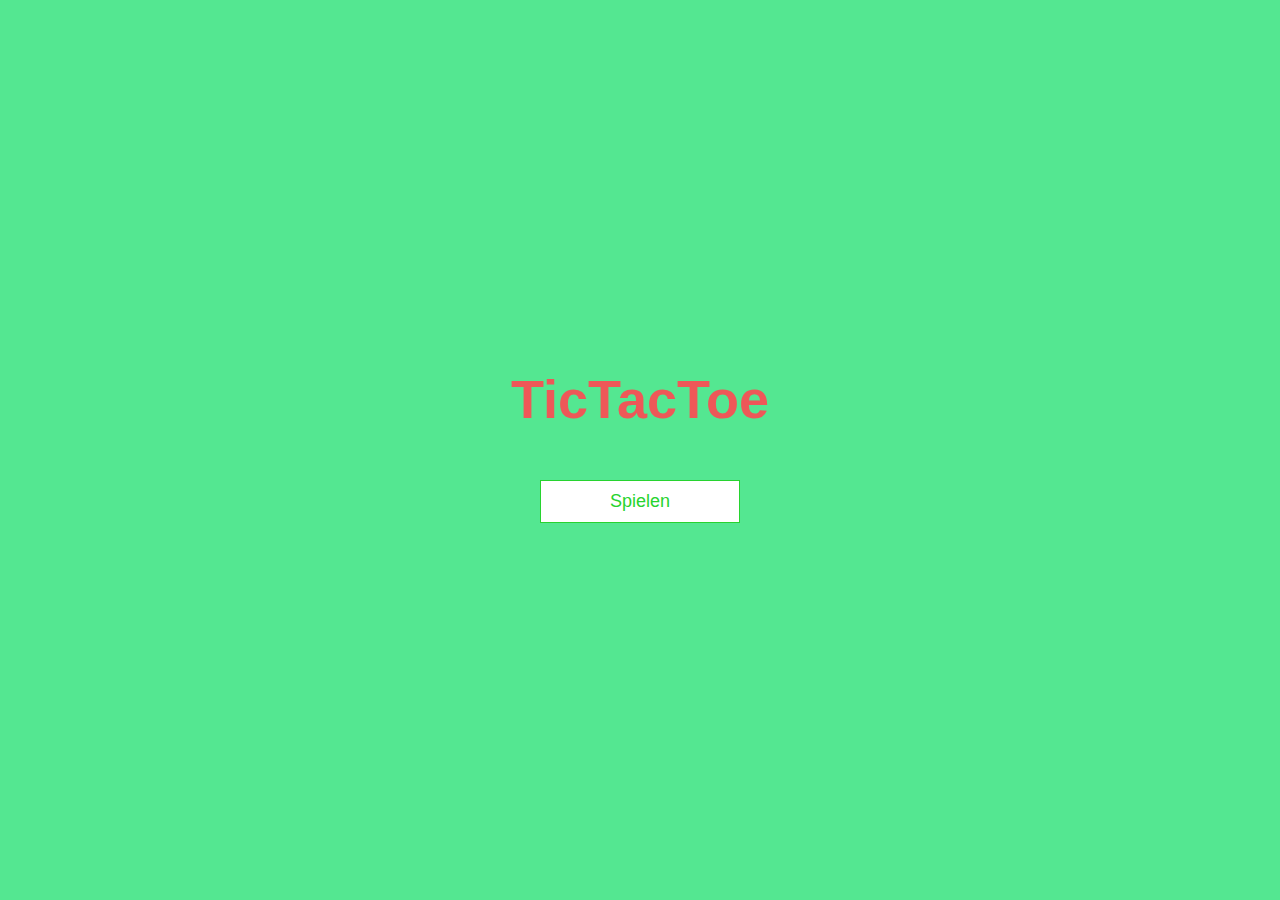
<file: index.html>
<!DOCTYPE html>
<html lang="en">
<head>
    <meta charset="UTF-8">
    <meta http-equiv="X-UA-Compatible" content="IE=edge">
    <meta name="viewport" content="width=device-width, initial-scale=1.0">
    <title>TicTacToe - Hauptmenü</title>
    <link rel="apple-touch-icon" sizes="180x180" href="https://avatars.akamai.steamstatic.com/e1c8682208bca945298b1ab9dfecfb688dfabe0f_full.jpg">
	<link rel="icon" type="image/png" sizes="32x32" href="https://avatars.akamai.steamstatic.com/e1c8682208bca945298b1ab9dfecfb688dfabe0f_full.jpg">
	<link rel="icon" type="image/png" sizes="16x16" href="https://avatars.akamai.steamstatic.com/e1c8682208bca945298b1ab9dfecfb688dfabe0f_full.jpg">
    <link rel="stylesheet" href="app.css">
</head>
<body>
    <div class="container">
        <div id="home" class="flex-center flex-column">
            <h1>TicTacToe</h1>
            <a class="btn" href="/ttt/tic-tac-toe.html">Spielen</a>
        </div>
    </div>
</body>
</html>
</file>
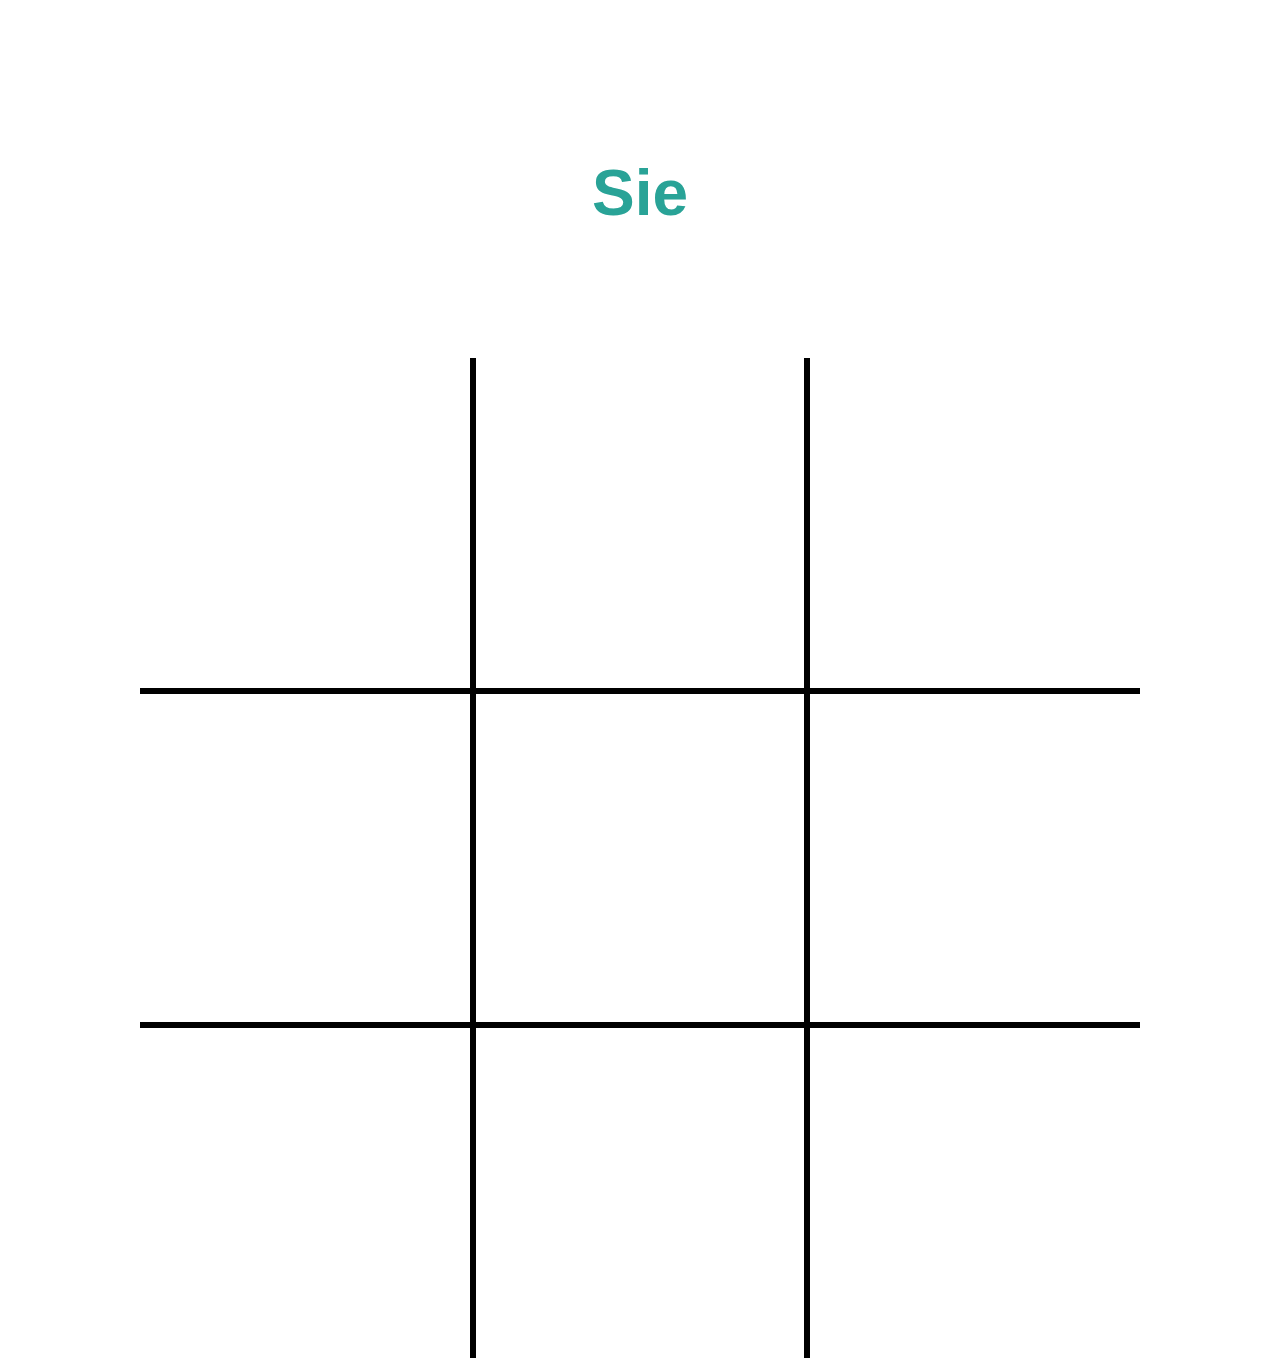
<file: tic-tac-toe.html>
<!DOCTYPE html>
<html lang="de">
<head>
    <meta charset="UTF-8">
    <meta http-equiv="X-UA-Compatible" content="IE=edge">
    <meta name="viewport" content="width=device-width, initial-scale=1.0">
    <title>TicTacToe - Spielen</title>
    <link rel="apple-touch-icon" sizes="180x180" href="https://avatars.akamai.steamstatic.com/e1c8682208bca945298b1ab9dfecfb688dfabe0f_full.jpg">
	<link rel="icon" type="image/png" sizes="32x32" href="https://avatars.akamai.steamstatic.com/e1c8682208bca945298b1ab9dfecfb688dfabe0f_full.jpg">
	<link rel="icon" type="image/png" sizes="16x16" href="https://avatars.akamai.steamstatic.com/e1c8682208bca945298b1ab9dfecfb688dfabe0f_full.jpg">
    <link href="tic-tac-toe.css" rel="stylesheet">
    <script src="tic-tac-toe.js" defer></script>
</head>
<body>
    <p class="spielanzeige">Das ist Platzhaltertext</p>
    <div class="spielfeld">
        <button class="feld"></button>
        <button class="feld"></button>
        <button class="feld"></button>
        <button class="feld"></button>
        <button class="feld"></button>
        <button class="feld"></button>
        <button class="feld"></button>
        <button class="feld"></button>
        <button class="feld"></button>
    </div>
    <div class="overlay">
        <p class="overlay-text">Das ist Platzhaltertext</p>
        <button class="overlay-button">Nochmal spielen!</button>
    </div>
</body>
</html>
</file>
<file: app.css>
:root {
    background-color: #54e791;
    font-size: 62.5%;
  }
  
  * {
    box-sizing: border-box;
    font-family: Arial, Helvetica, sans-serif;
    margin: 0;
    padding: 0;
    color: #333;
  }
  
  h1,
  h2,
  h3,
  h4 {
    margin-bottom: 1rem;
  }
  
  h1 {
    font-size: 5.4rem;
    color: #ee5858;
    margin-bottom: 5rem;
  }
  
  h1 > span {
    font-size: 2.4rem;
    font-weight: 500;
  }
  
  h2 {
    font-size: 4.2rem;
    margin-bottom: 4rem;
    font-weight: 700;
  }
  
  h3 {
    font-size: 2.8rem;
    font-weight: 500;
  }
  
  /* UTILITIES */
  
  .container {
    width: 100vw;
    height: 100vh;
    display: flex;
    justify-content: center;
    align-items: center;
    max-width: 80rem;
    margin: 0 auto;
    padding: 2rem;
  }
  
  .container > * {
    width: 100%;
  }
  
  .flex-column {
    display: flex;
    flex-direction: column;
  }
  
  .flex-center {
    justify-content: center;
    align-items: center;
  }
  
  .justify-center {
    justify-content: center;
  }
  
  .text-center {
    text-align: center;
  }
  
  .hidden {
    display: none;
  }
  
  /* BUTTONS */
  .btn {
    font-size: 1.8rem;
    padding: 1rem 0;
    width: 20rem;
    text-align: center;
    border: 0.1rem solid #27d32f;
    margin-bottom: 1rem;
    text-decoration: none;
    color: #27d32f;
    background-color: white;
  }
  
  .btn:hover {
    cursor: pointer;
    box-shadow: 0 0.4rem 1.4rem 0 rgba(223, 238, 15, 0.5);
    transform: translateY(-0.1rem);
    transition: transform 150ms;
  }
  
  .btn[disabled]:hover {
    cursor: not-allowed;
    box-shadow: none;
    transform: none;
  }
</file>
<file: tic-tac-toe.css>
:root {
  --spieler-farbe: #29a397;
  --gegner-farbe: #cc0058;
}

* {
  font-family: "Arial", "Helvetica", sans-serif;
}

body {
  min-height: 100vh;
  margin: 0;
  display: flex;
  flex-direction: column;
  justify-content: center;
  align-items: center;
  gap: clamp(1rem, 10vh, 4rem);
}

.spielanzeige,
.overlay-text {
  font-size: clamp(2rem, 10vh, 4rem);
  font-weight: 900;
  text-align: center;
}

.spielfeld {
  width: 1000px;
  aspect-ratio: 1 / 1;
  max-width: 90%;
  max-height: 50vh;
  display: grid;
  grid-template-columns: 1fr 1fr 1fr;
}

.feld {
  background-color: transparent;
  border: 0.2rem solid black;
  display: flex;
  justify-content: center;
  align-items: center;
  padding: 5%;
  aspect-ratio: 1 / 1;
}

.feld:nth-child(-n + 3) {
  border-top: none;
}

.feld:nth-child(3n + 3) {
  border-right: none;
}

.feld:nth-child(n + 7) {
  border-bottom: none;
}

.feld:nth-child(3n + 1) {
  border-left: none;
}

.feld::before,
.feld::after {
  content: "";
  box-sizing: border-box;
}

.feld.spieler::before,
.spielanzeige.spieler ~ .spielfeld .feld:not([disabled]):hover::before {
  border: 1rem solid var(--spieler-farbe);
  border-radius: 50%;
  width: 100%;
  height: 100%;
}

.feld.gegner::before,
.feld.gegner::after {
  background-color: var(--gegner-farbe);
  width: 1rem;
  height: 100%;
}

.feld.gegner::before {
  transform: translateX(50%) rotate(45deg);
}

.feld.gegner::after {
  transform: translateX(-50%) rotate(-45deg);
}

.spielanzeige.spieler,
.overlay-text.spieler {
  color: var(--spieler-farbe);
}

.spielanzeige.gegner,
.overlay-text.gegner {
  color: var(--gegner-farbe);
}

.spielanzeige.spieler ~ .spielfeld .feld:not([disabled]) {
  cursor: pointer;
}

.spielanzeige.spieler ~ .spielfeld .feld:not([disabled]):hover::before {
  opacity: 0.3;
}

.overlay {
  background-color: rgba(0, 0, 0, 0.98);
  position: fixed;
  inset: 0;
  color: #c9cc00;
  display: flex;
  flex-direction: column;
  justify-content: center;
  align-items: center;
  gap: clamp(1rem, 2vh, 4rem);
  opacity: 0;
  pointer-events: none;
}

.overlay-button {
  font-size: 2rem;
  font-weight: 600;
  background-color: #00ff00;
  border: none;
  padding: 0.5em 1em;
  border-radius: 2rem/50%;
  cursor: pointer;
}

.overlay-button:hover {
  background-color: #00e600;
}

.overlay.sichtbar {
  opacity: 1;
  pointer-events: all;
  transition: opacity 1.5s;
}
</file>
